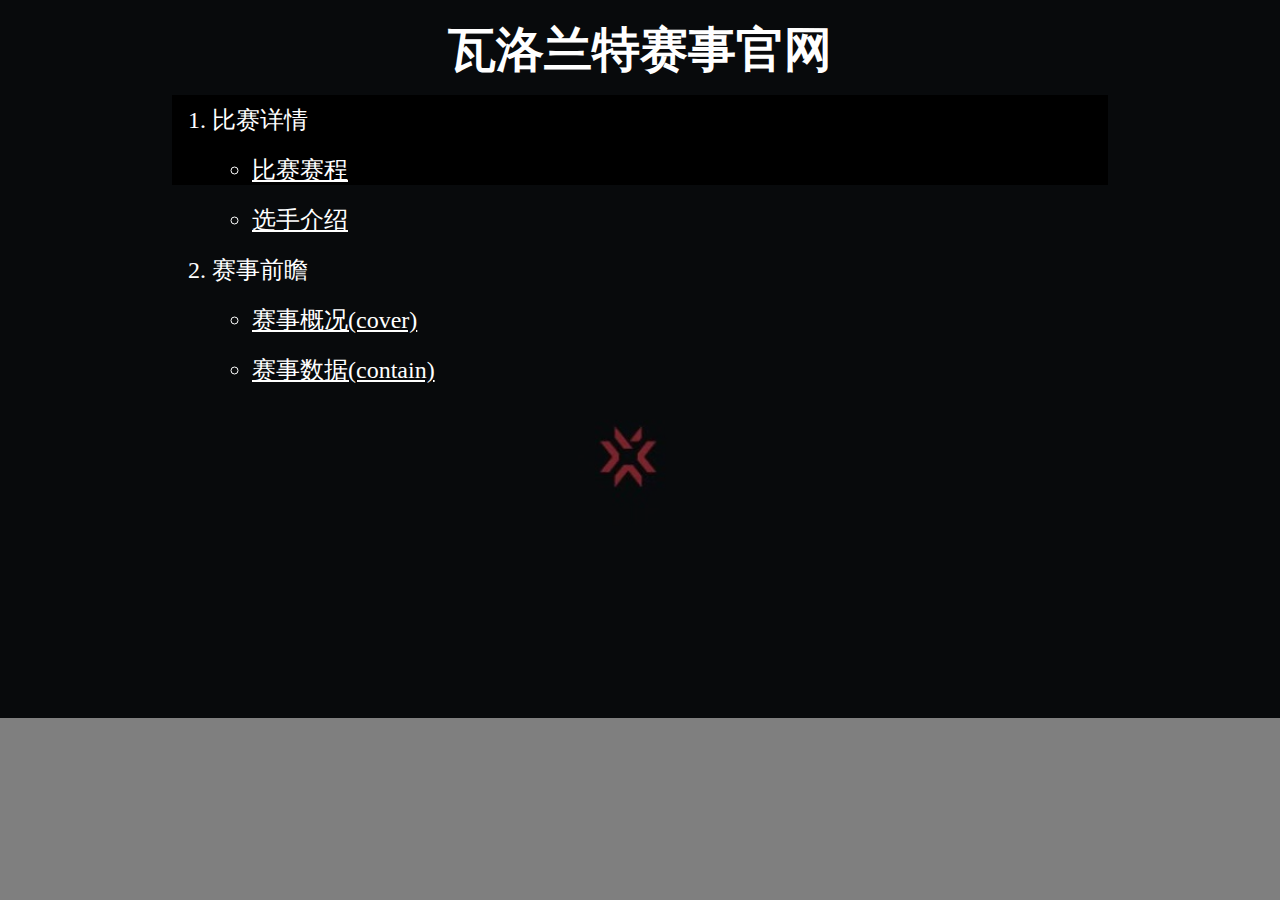
<file: ex2/index.html>
<!DOCTYPE html>
<html lang="en">
	<head>
		<meta charset="UTF-8">
		<meta http-equiv="X-UA-Compatible" content="IE=edge">
		<meta name="viewport" content="width=device-width, initial-scale=1.0">
		<title>瓦洛兰特赛事网站</title>
		<style>
			a{
				color:white;				
			}		
			#main {			
				width: 100%;
				height: 100%;
				min-width: 500px;
				z-index: -10;
				zoom: 1;				
				background-image: url("res/1.jpg");
				background-repeat:no-repeat;
				background-size:contain;
				background-position: center 0;
			}
		    </style>
		    <link rel="stylesheet" href="css/main.css" type="text/css">
		</head>
		<body>
		<div id="main">
			<div class=" trans">
				<h1><font  color="white" size="7" face="隶书"><b>瓦洛兰特赛事官网</b></font></h1>
				<ol>
					<li>比赛详情
						<ul>
							<li><a href=" ">比赛赛程</a></li>
							<li><a href="index-bg.html">选手介绍</a></li>
						</ul>				
					</li>				
					<li>赛事前瞻
						<ul>
							<li><a href="index-cover.html">赛事概况(cover)</a></li>
							<li><a href="index-contain.html">赛事数据(contain)</a></li>
						</ul>
					</li>				
				</ol>
			</div>
		</div>
		</div>	
	</body>
</html>
</file>
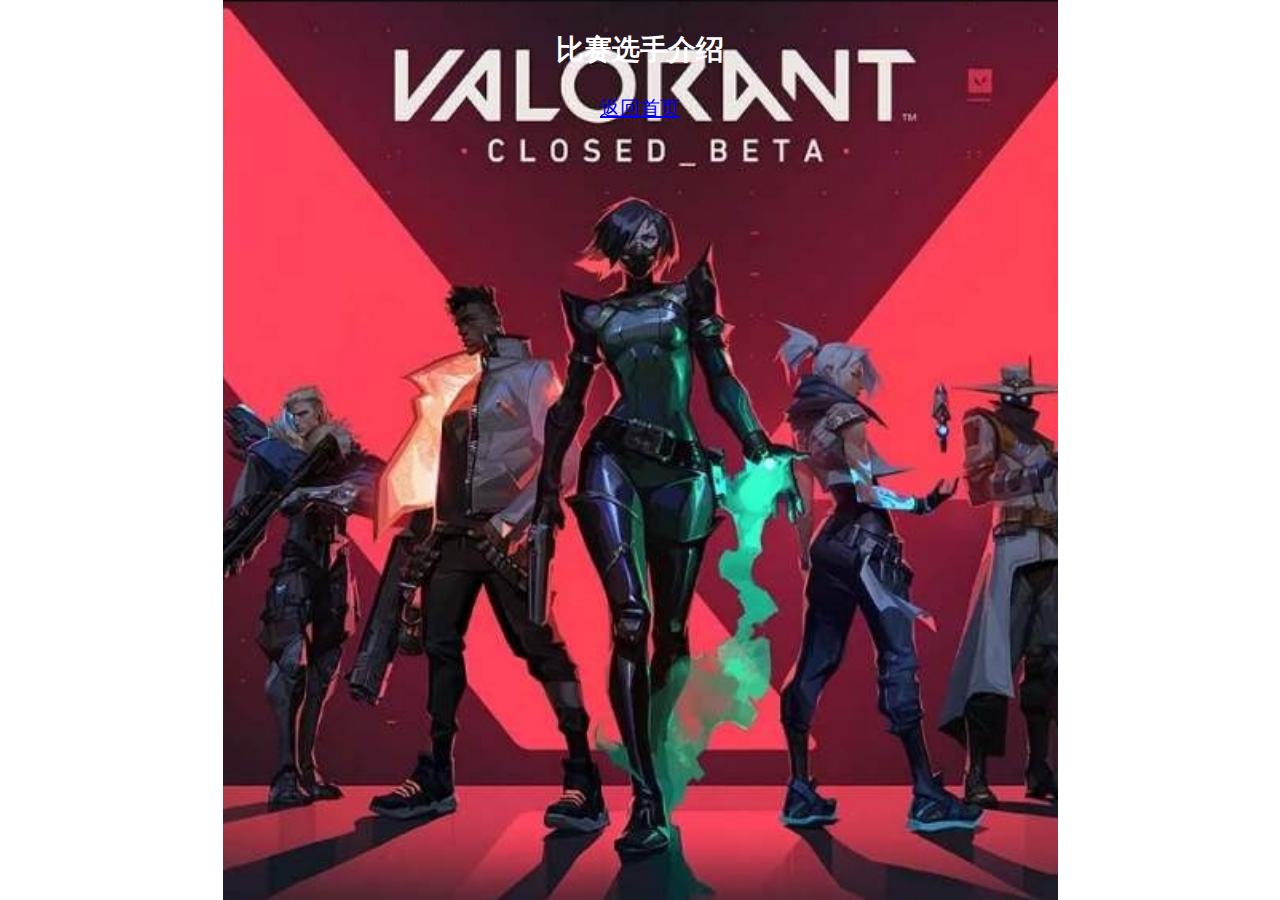
<file: ex2/index-bg.html>
<!DOCTYPE html>
<html lang="en">
<head>
    <meta charset="UTF-8">
    <meta http-equiv="X-UA-Compatible" content="IE=edge">
    <meta name="viewport" content="width=device-width, initial-scale=1.0">
    <title>选手介绍</title>
    <style>
    	#main{
    		color: white;
    		width: 100%;
    		height: 100%;
    		min-width: 500px;
    		z-index: -10;
    		zoom: 1;				
    		background-image: url("res/2.png");
    		background-repeat:no-repeat;
    		background-size:contain;
    		background-position: center 0;    		
    	}		
    </style>
    <link rel="stylesheet" href="css/main.css" type="text/css">
</head>
<body>
    <div id="main">
    	<h1>比赛选手介绍</h1>
    	<div class="menu">
    		<a href="index.html">返回首页</a>
    	</div>
    </div>
</body>
</html>
</file>
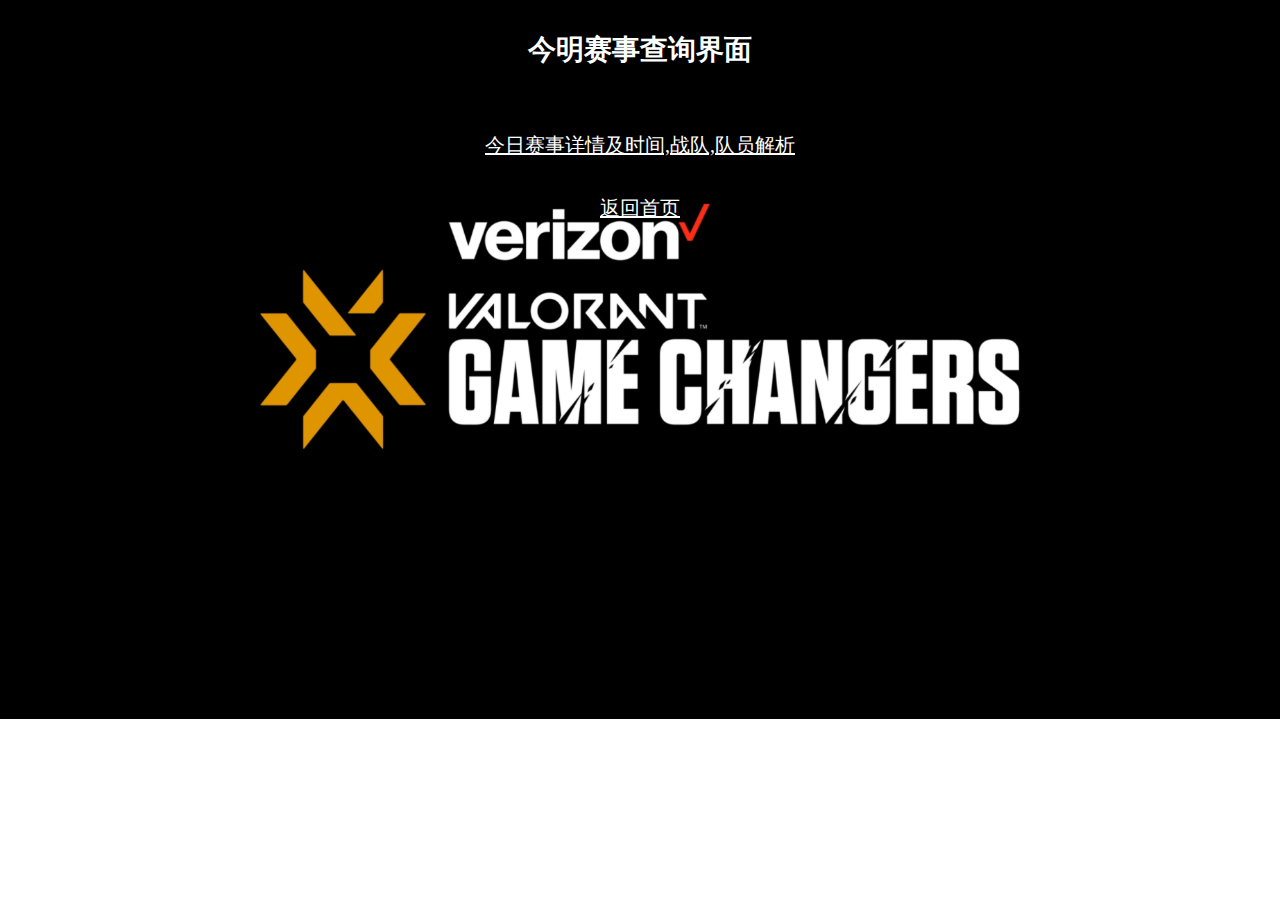
<file: ex2/index-contain.html>
<!DOCTYPE html>
<html lang="en">

	<head>
		<meta charset="UTF-8">
		<meta http-equiv="X-UA-Compatible" content="IE=edge">
		<meta name="viewport" content="width=device-width, initial-scale=1.0">
		<title>今明赛事显示(contain)</title>
		<style>
			a{
				color: white;
			}
			b{
				color: aqua;
			}
			#main {	
				color: white;
				width: 100%;
				height: 100%;
				min-width: 500px;
				z-index: -10;
				zoom: 1;				
				background-image: url("res/jmss.png");
				background-repeat:no-repeat;
				background-size:contain;
				background-position: center 0;
			}
		</style>
		<link rel="stylesheet" href="css/main.css" type="text/css">
	</head>
	
	<body>
		<div id="main">
			
			<h1>今明赛事查询界面</h1>
			<div class="wkd">
				<a href="index-cover.html">今日赛事详情及时间,战队,队员解析</a>
			</div>
			<div class="menu">
				<a href="index.html">返回首页</a>
			</div>
		</div>
	</body>
	
</html>
</file>
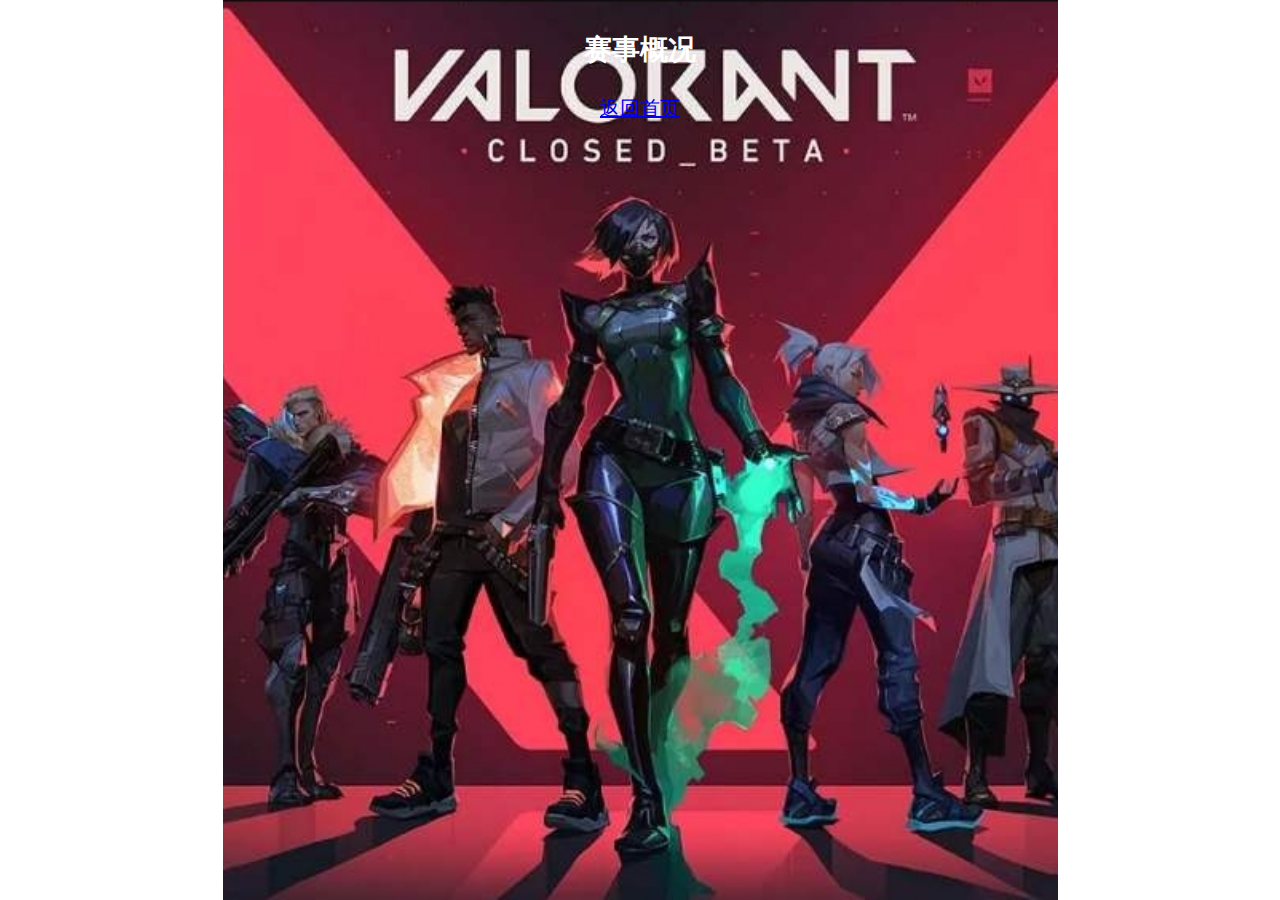
<file: ex2/index-cover.html>
<!DOCTYPE html>
<html lang="en">

	<head>
		<meta charset="UTF-8">
		<meta http-equiv="X-UA-Compatible" content="IE=edge">
		<meta name="viewport" content="width=device-width, initial-scale=1.0">
		<title>赛事概况</title>
		<style>
			#main {							
color: white;
				width: 100%;
				height: 100%;
				min-width: 500px;
				z-index: -10;
				zoom: 1;				
				background-image: url("res/2.png");
				background-repeat:no-repeat;
				background-size:contain;
				background-position: center 0;
			}
		</style>
		<link rel="stylesheet" href="css/main.css" type="text/css">
	</head>

	<body>
		<div id="main">
			<h1>赛事概况</h1>
    		<div class="menu">
    			<a href="index.html">返回首页</a>
    		</div>
		</div>
	</body>
</html>
</file>
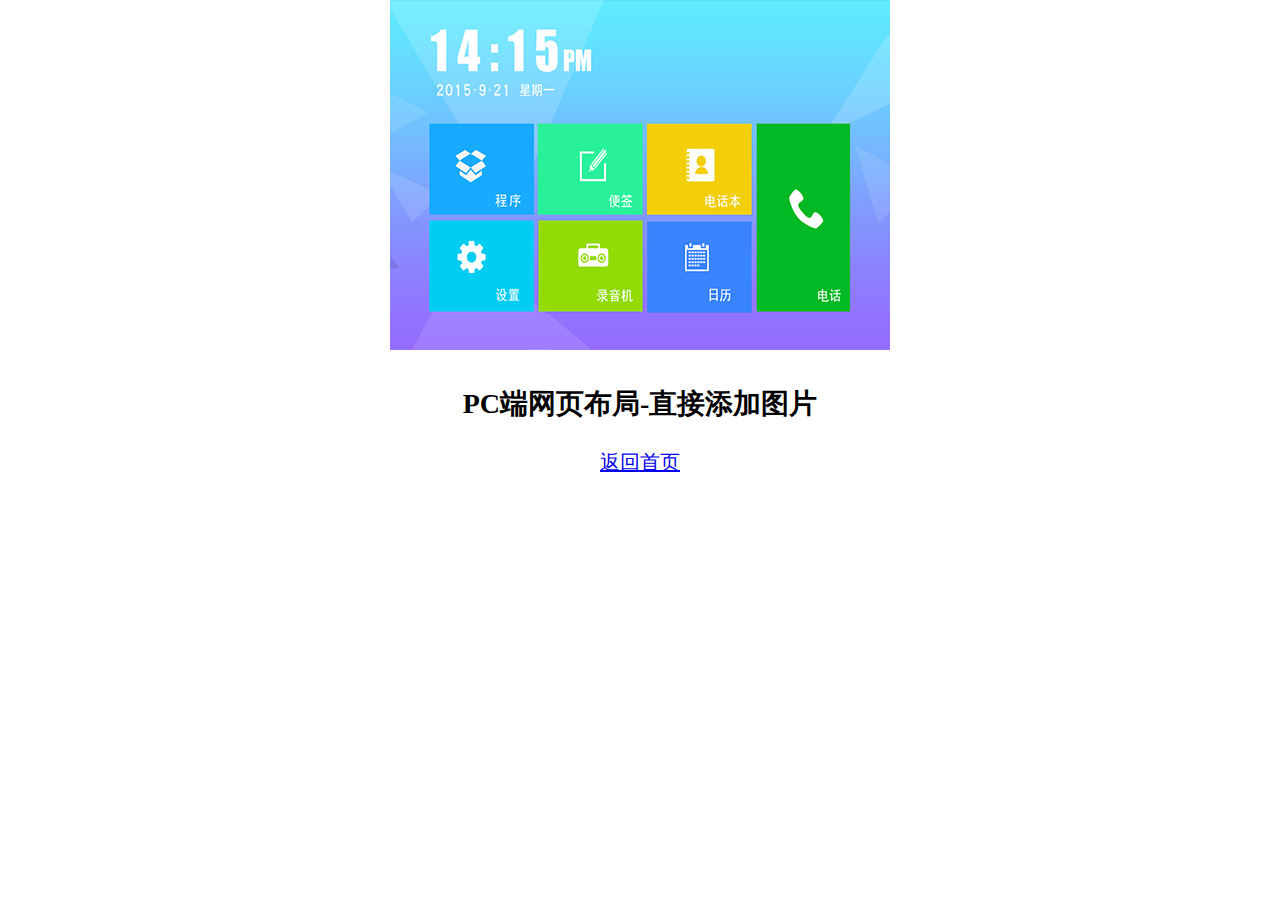
<file: ex2/index-img.html>
<!DOCTYPE html>
<html lang="en">
<head>
    <meta charset="UTF-8">
    <meta http-equiv="X-UA-Compatible" content="IE=edge">
    <meta name="viewport" content="width=device-width, initial-scale=1.0">
    <title>PC端网页布局-直接添加图片</title>
    <style>
    	#main{
    		width:500px;
			height:350px;
    		margin:0 auto;    				
			background: url("res/2.png")no-repeat;
    	}
    </style>
    <link rel="stylesheet" href="css/main.css" type="text/css">
</head>
<body>
    <div id="main">
    	<img src="res/bg.png">
    	<h1>PC端网页布局-直接添加图片</h1>
    	<div class="menu">
    		<a href="index.html">返回首页</a>
    	</div>	
    </div>
</body>
</html>
</file>
<file: ex2/css/main.css>
html,body {
	width: 100%;
	height: 100%;
	margin: 0;
	padding: 0;
}

.trans {
	width: 100%;
	height: 100%;
	min-width: 500px;
	background-color: rgba(0, 0, 0, 0.5);
}

h1 {
	height: 95px;
	line-height: 100px;
	text-align: center;
	font-size: 28px;
	font-family: "微软雅黑", "黑体", "宋体";
	margin: 0 auto;
}


ol {
	width: 70%;
	height: 10%;
	margin: 0 auto;
	font-size: 24px;
	line-height: 50px;
	background-color: black;
	color: #ffffff;
}

.menu {
	width: 80%;
	margin: 0 auto;
	text-align: center;
	font-size: 20px;
}
.wkd {
	width: 100%;
	margin: 0 auto;
	text-align: center;
	font-size: 20px;
	line-height: 100px;
}
</file>
